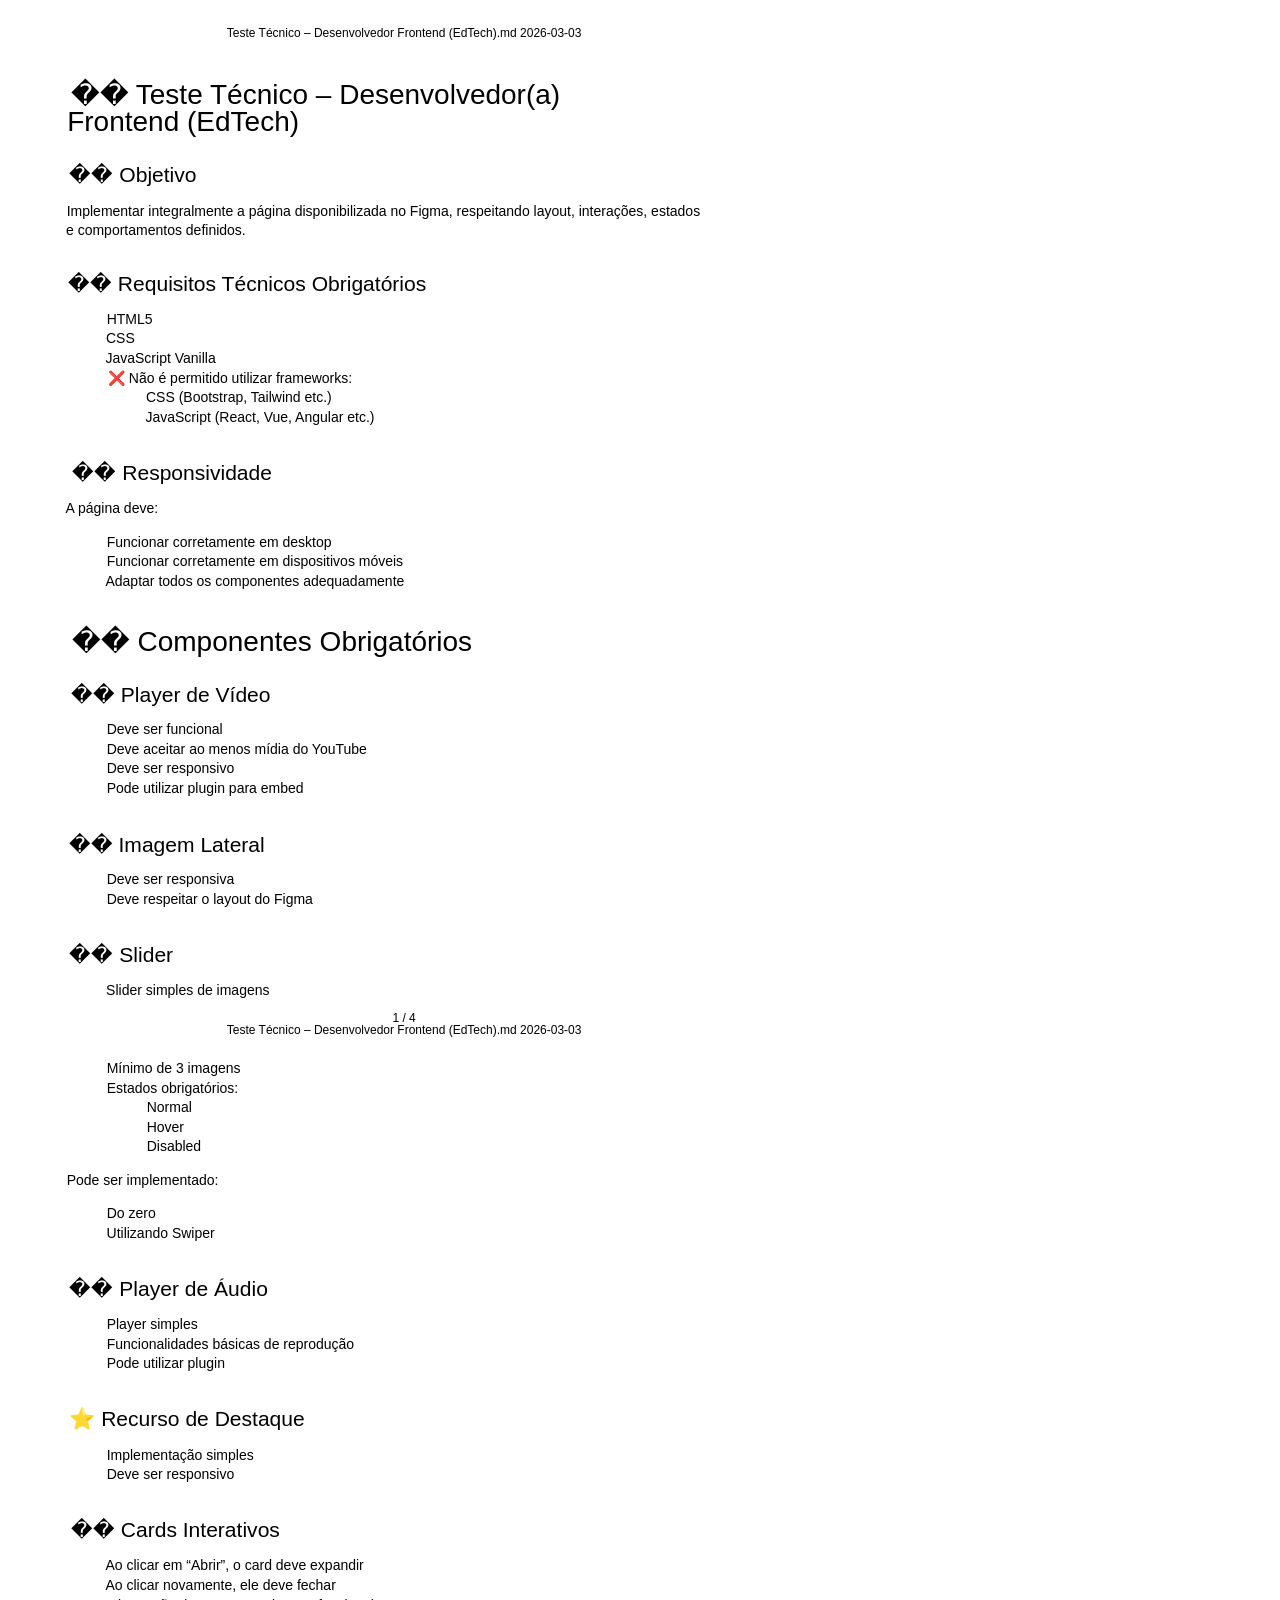
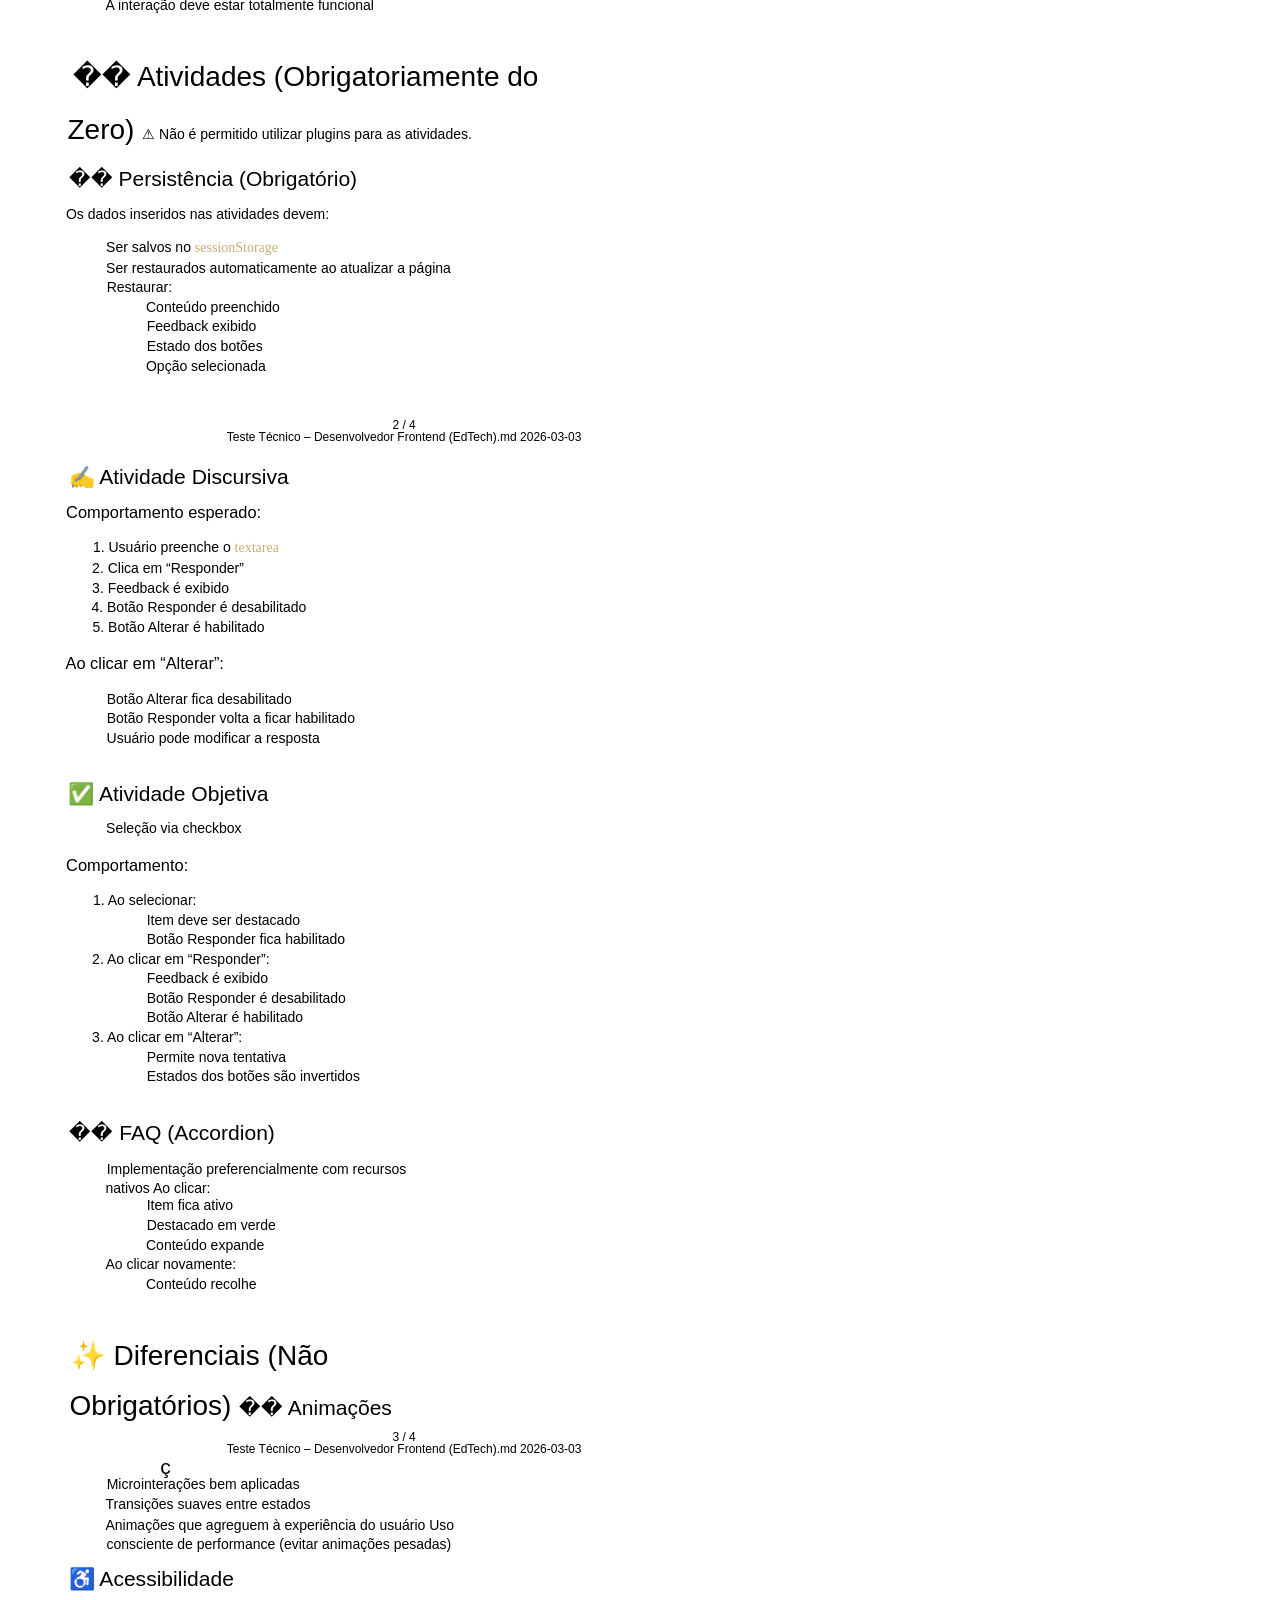
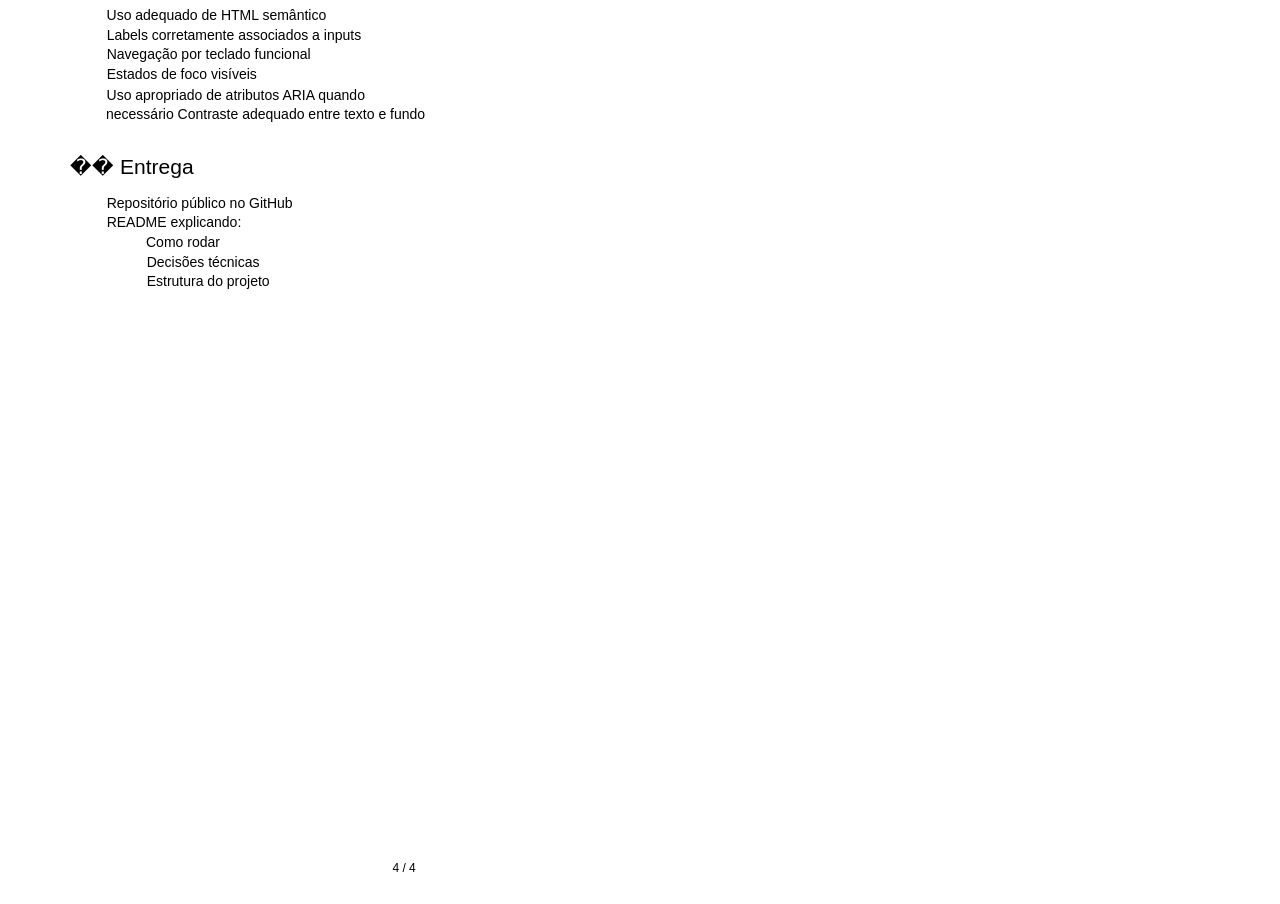
<file: assets/TesteTecnicoDesenvolvedorFrontend_EdTech_.html>
<html>
  <head>
    <meta content="text/html; charset=UTF-8" http-equiv="content-type" />
    <style type="text/css">
      @import url(https://themes.googleusercontent.com/fonts/css?kit=lhDjYqiy3mZ0x6ROQEUoUw);
      ol {
        margin: 0;
        padding: 0;
      }
      table td,
      table th {
        padding: 0;
      }
      .c56 {
        margin-left: 35.1pt;
        padding-top: 13.1pt;
        text-indent: 0.9pt;
        padding-bottom: 0pt;
        line-height: 1.309000015258789;
        text-align: left;
        margin-right: 223.2pt;
      }
      .c8 {
        color: #000000;
        font-weight: 400;
        text-decoration: none;
        vertical-align: baseline;
        font-size: 15.8pt;
        font-family: 'Arial';
        font-style: normal;
      }
      .c16 {
        margin-left: 6.6pt;
        padding-top: 29.7pt;
        text-indent: 3.9pt;
        padding-bottom: 0pt;
        line-height: 1.874250054359436;
        text-align: left;
        margin-right: 118.6pt;
      }
      .c2 {
        color: #000000;
        font-weight: 400;
        text-decoration: none;
        vertical-align: baseline;
        font-size: 10.5pt;
        font-family: 'Arial';
        font-style: normal;
      }
      .c1 {
        color: #c9ae75;
        font-weight: 400;
        text-decoration: none;
        vertical-align: baseline;
        font-size: 10.5pt;
        font-family: 'Consolas';
        font-style: normal;
      }
      .c25 {
        margin-left: 35.5pt;
        padding-top: 4.2pt;
        text-indent: 0.4pt;
        padding-bottom: 0pt;
        line-height: 1.309000015258789;
        text-align: left;
        margin-right: 235.3pt;
      }
      .c46 {
        margin-left: 35.9pt;
        padding-top: 4.2pt;
        text-indent: -0.8pt;
        padding-bottom: 0pt;
        line-height: 1.309000015258789;
        text-align: left;
        margin-right: 209pt;
      }
      .c31 {
        color: #000000;
        font-weight: 400;
        text-decoration: none;
        vertical-align: baseline;
        font-size: 21pt;
        font-family: 'Arial';
        font-style: normal;
      }
      .c62 {
        margin-left: 5.5pt;
        padding-top: 13.1pt;
        text-indent: 0.5pt;
        padding-bottom: 0pt;
        line-height: 1.309000015258789;
        text-align: left;
        margin-right: 31pt;
      }
      .c44 {
        margin-left: 6.4pt;
        padding-top: 31.7pt;
        text-indent: 2.5pt;
        padding-bottom: 0pt;
        line-height: 0.9817500114440918;
        text-align: left;
        margin-right: 80.6pt;
      }
      .c10 {
        color: #000000;
        font-weight: 400;
        text-decoration: none;
        vertical-align: baseline;
        font-size: 9pt;
        font-family: 'Arial';
        font-style: normal;
      }
      .c55 {
        margin-left: 8.1pt;
        padding-top: 30.5pt;
        text-indent: 1pt;
        padding-bottom: 0pt;
        line-height: 1.784999966621399;
        text-align: left;
        margin-right: 190.5pt;
      }
      .c24 {
        color: #000000;
        font-weight: 400;
        text-decoration: none;
        vertical-align: baseline;
        font-size: 12.3pt;
        font-family: 'Arial';
        font-style: normal;
      }
      .c57 {
        margin-left: 7.5pt;
        padding-top: 11.5pt;
        padding-bottom: 0pt;
        line-height: 1;
        text-align: left;
      }
      .c17 {
        margin-left: 35.6pt;
        padding-top: 13.1pt;
        padding-bottom: 0pt;
        line-height: 1;
        text-align: left;
      }
      .c64 {
        margin-left: 35.9pt;
        padding-top: 13.9pt;
        padding-bottom: 0pt;
        line-height: 1;
        text-align: left;
      }
      .c61 {
        margin-left: 37pt;
        padding-top: 4.2pt;
        padding-bottom: 0pt;
        line-height: 1;
        text-align: left;
      }
      .c3 {
        margin-left: 36pt;
        padding-top: 4.2pt;
        padding-bottom: 0pt;
        line-height: 1;
        text-align: left;
      }
      .c58 {
        margin-left: 5.6pt;
        padding-top: 16.7pt;
        padding-bottom: 0pt;
        line-height: 1;
        text-align: left;
      }
      .c6 {
        margin-left: 66pt;
        padding-top: 4.2pt;
        padding-bottom: 0pt;
        line-height: 1;
        text-align: left;
      }
      .c9 {
        margin-left: 5.5pt;
        padding-top: 13.1pt;
        padding-bottom: 0pt;
        line-height: 1;
        text-align: left;
      }
      .c29 {
        margin-left: 36pt;
        padding-top: 0.4pt;
        padding-bottom: 0pt;
        line-height: 1;
        text-align: left;
      }
      .c41 {
        margin-left: 10.3pt;
        padding-top: 29pt;
        padding-bottom: 0pt;
        line-height: 1;
        text-align: left;
      }
      .c50 {
        margin-left: 7.5pt;
        padding-top: 8.9pt;
        padding-bottom: 0pt;
        line-height: 1;
        text-align: left;
      }
      .c37 {
        margin-left: 8.6pt;
        padding-top: 25pt;
        padding-bottom: 0pt;
        line-height: 1;
        text-align: left;
      }
      .c65 {
        margin-left: 66pt;
        padding-top: 1pt;
        padding-bottom: 0pt;
        line-height: 1;
        text-align: left;
      }
      .c19 {
        margin-left: 65.1pt;
        padding-top: 4.2pt;
        padding-bottom: 0pt;
        line-height: 1;
        text-align: left;
      }
      .c34 {
        margin-left: 35.2pt;
        padding-top: 4.2pt;
        padding-bottom: 0pt;
        line-height: 1;
        text-align: left;
      }
      .c38 {
        margin-left: 5.1pt;
        padding-top: 16pt;
        padding-bottom: 0pt;
        line-height: 1;
        text-align: left;
      }
      .c26 {
        margin-left: 7.5pt;
        padding-top: 29pt;
        padding-bottom: 0pt;
        line-height: 1;
        text-align: left;
      }
      .c30 {
        margin-left: 35.5pt;
        padding-top: 4.2pt;
        padding-bottom: 0pt;
        line-height: 1;
        text-align: left;
      }
      .c36 {
        margin-left: 5.1pt;
        padding-top: 13.1pt;
        padding-bottom: 0pt;
        line-height: 1;
        text-align: left;
      }
      .c35 {
        margin-left: 25.1pt;
        padding-top: 4.2pt;
        padding-bottom: 0pt;
        line-height: 1;
        text-align: left;
      }
      .c13 {
        margin-left: 9.2pt;
        padding-top: 28.2pt;
        padding-bottom: 0pt;
        line-height: 1;
        text-align: left;
      }
      .c51 {
        margin-left: 35.1pt;
        padding-top: 13.9pt;
        padding-bottom: 0pt;
        line-height: 1;
        text-align: left;
      }
      .c60 {
        margin-left: 25.7pt;
        padding-top: 14.4pt;
        padding-bottom: 0pt;
        line-height: 1;
        text-align: left;
      }
      .c48 {
        margin-left: 8pt;
        padding-top: 28.2pt;
        padding-bottom: 0pt;
        line-height: 1;
        text-align: left;
      }
      .c59 {
        margin-left: 35.6pt;
        padding-top: 14.7pt;
        padding-bottom: 0pt;
        line-height: 1;
        text-align: left;
      }
      .c0 {
        margin-left: 35.1pt;
        padding-top: 4.2pt;
        padding-bottom: 0pt;
        line-height: 1;
        text-align: left;
      }
      .c5 {
        margin-left: 9.8pt;
        padding-top: 30.5pt;
        padding-bottom: 0pt;
        line-height: 1;
        text-align: left;
      }
      .c43 {
        margin-left: 36pt;
        padding-top: 19pt;
        padding-bottom: 0pt;
        line-height: 1;
        text-align: left;
      }
      .c53 {
        margin-left: 65.5pt;
        padding-top: 4.2pt;
        padding-bottom: 0pt;
        line-height: 1;
        text-align: left;
      }
      .c49 {
        margin-left: 36pt;
        padding-top: 15.2pt;
        padding-bottom: 0pt;
        line-height: 1;
        text-align: left;
      }
      .c39 {
        margin-left: 6pt;
        padding-top: 14.7pt;
        padding-bottom: 0pt;
        line-height: 1;
        text-align: left;
      }
      .c14 {
        margin-left: 24.6pt;
        padding-top: 4.2pt;
        padding-bottom: 0pt;
        line-height: 1;
        text-align: left;
      }
      .c28 {
        margin-left: 25.7pt;
        padding-top: 15.2pt;
        padding-bottom: 0pt;
        line-height: 1;
        text-align: left;
      }
      .c45 {
        margin-left: 25.4pt;
        padding-top: 4.2pt;
        padding-bottom: 0pt;
        line-height: 1;
        text-align: left;
      }
      .c23 {
        margin-left: 35.9pt;
        padding-top: 4.2pt;
        padding-bottom: 0pt;
        line-height: 1;
        text-align: left;
      }
      .c22 {
        margin-left: 36pt;
        padding-top: 13.1pt;
        padding-bottom: 0pt;
        line-height: 1;
        text-align: left;
      }
      .c4 {
        margin-left: 8.1pt;
        padding-top: 29pt;
        padding-bottom: 0pt;
        line-height: 1;
        text-align: left;
      }
      .c7 {
        margin-left: 8.1pt;
        padding-top: 28.2pt;
        padding-bottom: 0pt;
        line-height: 1;
        text-align: left;
      }
      .c63 {
        margin-left: 5.6pt;
        padding-top: 12.8pt;
        padding-bottom: 0pt;
        line-height: 1;
        text-align: left;
      }
      .c54 {
        margin-left: 76.2pt;
        padding-top: 0.2pt;
        padding-bottom: 0pt;
        line-height: 1;
        text-align: left;
      }
      .c11 {
        margin-left: 36pt;
        padding-top: 13.9pt;
        padding-bottom: 0pt;
        line-height: 1;
        text-align: left;
      }
      .c47 {
        margin-left: 9.2pt;
        padding-top: 20.5pt;
        padding-bottom: 0pt;
        line-height: 1;
        text-align: left;
      }
      .c52 {
        margin-left: 7.2pt;
        padding-top: 28.2pt;
        padding-bottom: 0pt;
        line-height: 1;
        text-align: left;
      }
      .c18 {
        margin-left: 8.1pt;
        padding-top: 20.9pt;
        padding-bottom: 0pt;
        line-height: 1;
        text-align: left;
      }
      .c20 {
        margin-left: 36pt;
        padding-top: 14.7pt;
        padding-bottom: 0pt;
        line-height: 1;
        text-align: left;
      }
      .c40 {
        margin-left: 7pt;
        padding-top: 25.8pt;
        padding-bottom: 0pt;
        line-height: 1;
        text-align: left;
      }
      .c42 {
        margin-left: 7.4pt;
        padding-top: 16.7pt;
        padding-bottom: 0pt;
        line-height: 1;
        text-align: left;
      }
      .c33 {
        margin-left: 35.6pt;
        padding-top: 4.2pt;
        padding-bottom: 0pt;
        line-height: 1;
        text-align: left;
      }
      .c27 {
        padding-top: 11pt;
        padding-bottom: 0pt;
        line-height: 1;
        text-align: center;
      }
      .c15 {
        padding-top: 430.2pt;
        padding-bottom: 0pt;
        line-height: 1;
        text-align: center;
      }
      .c32 {
        padding-top: 35pt;
        padding-bottom: 0pt;
        line-height: 1;
        text-align: center;
      }
      .c12 {
        padding-top: 0pt;
        padding-bottom: 0pt;
        line-height: 1;
        text-align: center;
      }
      .c21 {
        background-color: #ffffff;
        max-width: 518.2pt;
        padding: 14pt 37.8pt 16.9pt 38pt;
      }
      .title {
        padding-top: 24pt;
        color: #000000;
        font-weight: 700;
        font-size: 36pt;
        padding-bottom: 6pt;
        font-family: 'Arial';
        line-height: 1.15;
        page-break-after: avoid;
        orphans: 2;
        widows: 2;
        text-align: left;
      }
      .subtitle {
        padding-top: 18pt;
        color: #666666;
        font-size: 24pt;
        padding-bottom: 4pt;
        font-family: 'Georgia';
        line-height: 1.15;
        page-break-after: avoid;
        font-style: italic;
        orphans: 2;
        widows: 2;
        text-align: left;
      }
      li {
        color: #000000;
        font-size: 11pt;
        font-family: 'Arial';
      }
      p {
        margin: 0;
        color: #000000;
        font-size: 11pt;
        font-family: 'Arial';
      }
      h1 {
        padding-top: 24pt;
        color: #000000;
        font-weight: 700;
        font-size: 24pt;
        padding-bottom: 6pt;
        font-family: 'Arial';
        line-height: 1.15;
        page-break-after: avoid;
        orphans: 2;
        widows: 2;
        text-align: left;
      }
      h2 {
        padding-top: 18pt;
        color: #000000;
        font-weight: 700;
        font-size: 18pt;
        padding-bottom: 4pt;
        font-family: 'Arial';
        line-height: 1.15;
        page-break-after: avoid;
        orphans: 2;
        widows: 2;
        text-align: left;
      }
      h3 {
        padding-top: 14pt;
        color: #000000;
        font-weight: 700;
        font-size: 14pt;
        padding-bottom: 4pt;
        font-family: 'Arial';
        line-height: 1.15;
        page-break-after: avoid;
        orphans: 2;
        widows: 2;
        text-align: left;
      }
      h4 {
        padding-top: 12pt;
        color: #000000;
        font-weight: 700;
        font-size: 12pt;
        padding-bottom: 2pt;
        font-family: 'Arial';
        line-height: 1.15;
        page-break-after: avoid;
        orphans: 2;
        widows: 2;
        text-align: left;
      }
      h5 {
        padding-top: 11pt;
        color: #000000;
        font-weight: 700;
        font-size: 11pt;
        padding-bottom: 2pt;
        font-family: 'Arial';
        line-height: 1.15;
        page-break-after: avoid;
        orphans: 2;
        widows: 2;
        text-align: left;
      }
      h6 {
        padding-top: 10pt;
        color: #000000;
        font-weight: 700;
        font-size: 10pt;
        padding-bottom: 2pt;
        font-family: 'Arial';
        line-height: 1.15;
        page-break-after: avoid;
        orphans: 2;
        widows: 2;
        text-align: left;
      }
    </style>
  </head>
  <body class="c21 doc-content">
    <p class="c12">
      <span class="c10"
        >Teste T&eacute;cnico &ndash; Desenvolvedor Frontend (EdTech).md
        2026-03-03
      </span>
    </p>
    <p class="c44">
      <span class="c31"
        >&#65533;&#65533; Teste T&eacute;cnico &ndash; Desenvolvedor(a) Frontend
        (EdTech)
      </span>
    </p>
    <p class="c18"><span class="c8">&#65533;&#65533; Objetivo </span></p>
    <p class="c62">
      <span class="c2"
        >Implementar integralmente a p&aacute;gina disponibilizada no Figma,
        respeitando layout, intera&ccedil;&otilde;es, estados e comportamentos
        definidos.
      </span>
    </p>
    <p class="c40">
      <span class="c8"
        >&#65533;&#65533; Requisitos T&eacute;cnicos Obrigat&oacute;rios
      </span>
    </p>
    <p class="c22"><span class="c2">HTML5 </span></p>
    <p class="c30"><span class="c2">CSS </span></p>
    <p class="c0"><span class="c2">JavaScript Vanilla </span></p>
    <p class="c61">
      <span class="c2"
        >&#10060; N&atilde;o &eacute; permitido utilizar frameworks:
      </span>
    </p>
    <p class="c53"><span class="c2">CSS (Bootstrap, Tailwind etc.) </span></p>
    <p class="c19">
      <span class="c2">JavaScript (React, Vue, Angular etc.) </span>
    </p>
    <p class="c41"><span class="c8">&#65533;&#65533; Responsividade </span></p>
    <p class="c36"><span class="c2">A p&aacute;gina deve: </span></p>
    <p class="c20">
      <span class="c2">Funcionar corretamente em desktop </span>
    </p>
    <p class="c3">
      <span class="c2"
        >Funcionar corretamente em dispositivos m&oacute;veis
      </span>
    </p>
    <p class="c0">
      <span class="c2">Adaptar todos os componentes adequadamente </span>
    </p>
    <p class="c5">
      <span class="c31">&#65533;&#65533; Componentes Obrigat&oacute;rios </span>
    </p>
    <p class="c47">
      <span class="c8">&#65533;&#65533; Player de V&iacute;deo </span>
    </p>
    <p class="c22"><span class="c2">Deve ser funcional </span></p>
    <p class="c3">
      <span class="c2">Deve aceitar ao menos m&iacute;dia do YouTube </span>
    </p>
    <p class="c3"><span class="c2">Deve ser responsivo </span></p>
    <p class="c3"><span class="c2">Pode utilizar plugin para embed </span></p>
    <p class="c26"><span class="c8">&#65533;&#65533; Imagem Lateral </span></p>
    <p class="c22"><span class="c2">Deve ser responsiva </span></p>
    <p class="c3"><span class="c2">Deve respeitar o layout do Figma </span></p>
    <p class="c4"><span class="c8">&#65533;&#65533; Slider </span></p>
    <p class="c17"><span class="c2">Slider simples de imagens</span></p>
    <p class="c27"><span class="c10">1 / 4 </span></p>
    <p class="c12">
      <span class="c10"
        >Teste T&eacute;cnico &ndash; Desenvolvedor Frontend (EdTech).md
        2026-03-03
      </span>
    </p>
    <p class="c43"><span class="c2">M&iacute;nimo de 3 imagens </span></p>
    <p class="c3"><span class="c2">Estados obrigat&oacute;rios: </span></p>
    <p class="c6"><span class="c2">Normal </span></p>
    <p class="c6"><span class="c2">Hover </span></p>
    <p class="c6"><span class="c2">Disabled </span></p>
    <p class="c39"><span class="c2">Pode ser implementado: </span></p>
    <p class="c20"><span class="c2">Do zero </span></p>
    <p class="c23"><span class="c2">Utilizando Swiper </span></p>
    <p class="c7">
      <span class="c8">&#65533;&#65533; Player de &Aacute;udio </span>
    </p>
    <p class="c11"><span class="c2">Player simples </span></p>
    <p class="c3">
      <span class="c2"
        >Funcionalidades b&aacute;sicas de reprodu&ccedil;&atilde;o
      </span>
    </p>
    <p class="c3"><span class="c2">Pode utilizar plugin </span></p>
    <p class="c48"><span class="c8">&#11088; Recurso de Destaque </span></p>
    <p class="c11">
      <span class="c2">Implementa&ccedil;&atilde;o simples </span>
    </p>
    <p class="c3"><span class="c2">Deve ser responsivo </span></p>
    <p class="c13">
      <span class="c8">&#65533;&#65533; Cards Interativos </span>
    </p>
    <p class="c51">
      <span class="c2"
        >Ao clicar em &ldquo;Abrir&rdquo;, o card deve expandir
      </span>
    </p>
    <p class="c0">
      <span class="c2">Ao clicar novamente, ele deve fechar </span>
    </p>
    <p class="c0">
      <span class="c2"
        >A intera&ccedil;&atilde;o deve estar totalmente funcional
      </span>
    </p>
    <p class="c16">
      <span class="c31"
        >&#65533;&#65533; Atividades (Obrigatoriamente do Zero) </span
      ><span class="c2"
        >&#9888; N&atilde;o &eacute; permitido utilizar plugins para as
        atividades.
      </span>
    </p>
    <p class="c50">
      <span class="c8"
        >&#65533;&#65533; Persist&ecirc;ncia (Obrigat&oacute;rio)
      </span>
    </p>
    <p class="c9">
      <span class="c2">Os dados inseridos nas atividades devem: </span>
    </p>
    <p class="c59">
      <span class="c2">Ser salvos no </span
      ><span class="c1">sessionStorage </span>
    </p>
    <p class="c33">
      <span class="c2"
        >Ser restaurados automaticamente ao atualizar a p&aacute;gina
      </span>
    </p>
    <p class="c3"><span class="c2">Restaurar: </span></p>
    <p class="c53"><span class="c2">Conte&uacute;do preenchido </span></p>
    <p class="c6"><span class="c2">Feedback exibido </span></p>
    <p class="c6"><span class="c2">Estado dos bot&otilde;es </span></p>
    <p class="c53"><span class="c2">Op&ccedil;&atilde;o selecionada</span></p>
    <p class="c32"><span class="c10">2 / 4 </span></p>
    <p class="c12">
      <span class="c10"
        >Teste T&eacute;cnico &ndash; Desenvolvedor Frontend (EdTech).md
        2026-03-03
      </span>
    </p>
    <p class="c42"><span class="c8">&#9997; Atividade Discursiva </span></p>
    <p class="c63"><span class="c24">Comportamento esperado: </span></p>
    <p class="c28">
      <span class="c2">1. Usu&aacute;rio preenche o </span
      ><span class="c1">textarea </span>
    </p>
    <p class="c35">
      <span class="c2">2. Clica em &ldquo;Responder&rdquo; </span>
    </p>
    <p class="c35"><span class="c2">3. Feedback &eacute; exibido </span></p>
    <p class="c14">
      <span class="c2">4. Bot&atilde;o Responder &eacute; desabilitado </span>
    </p>
    <p class="c45">
      <span class="c2">5. Bot&atilde;o Alterar &eacute; habilitado </span>
    </p>
    <p class="c38">
      <span class="c24">Ao clicar em &ldquo;Alterar&rdquo;: </span>
    </p>
    <p class="c49">
      <span class="c2">Bot&atilde;o Alterar fica desabilitado </span>
    </p>
    <p class="c3">
      <span class="c2">Bot&atilde;o Responder volta a ficar habilitado </span>
    </p>
    <p class="c23">
      <span class="c2">Usu&aacute;rio pode modificar a resposta </span>
    </p>
    <p class="c52"><span class="c8">&#9989; Atividade Objetiva </span></p>
    <p class="c17">
      <span class="c2">Sele&ccedil;&atilde;o via checkbox </span>
    </p>
    <p class="c58"><span class="c24">Comportamento: </span></p>
    <p class="c60"><span class="c2">1. Ao selecionar: </span></p>
    <p class="c6"><span class="c2">Item deve ser destacado </span></p>
    <p class="c6">
      <span class="c2">Bot&atilde;o Responder fica habilitado </span>
    </p>
    <p class="c35">
      <span class="c2">2. Ao clicar em &ldquo;Responder&rdquo;: </span>
    </p>
    <p class="c6"><span class="c2">Feedback &eacute; exibido </span></p>
    <p class="c6">
      <span class="c2">Bot&atilde;o Responder &eacute; desabilitado </span>
    </p>
    <p class="c6">
      <span class="c2">Bot&atilde;o Alterar &eacute; habilitado </span>
    </p>
    <p class="c35">
      <span class="c2">3. Ao clicar em &ldquo;Alterar&rdquo;: </span>
    </p>
    <p class="c6"><span class="c2">Permite nova tentativa </span></p>
    <p class="c6">
      <span class="c2">Estados dos bot&otilde;es s&atilde;o invertidos </span>
    </p>
    <p class="c4"><span class="c8">&#65533;&#65533; FAQ (Accordion) </span></p>
    <p class="c56">
      <span class="c2"
        >Implementa&ccedil;&atilde;o preferencialmente com recursos nativos Ao
        clicar:
      </span>
    </p>
    <p class="c65"><span class="c2">Item fica ativo </span></p>
    <p class="c6"><span class="c2">Destacado em verde </span></p>
    <p class="c53"><span class="c2">Conte&uacute;do expande </span></p>
    <p class="c0"><span class="c2">Ao clicar novamente: </span></p>
    <p class="c53"><span class="c2">Conte&uacute;do recolhe </span></p>
    <p class="c55">
      <span class="c31"
        >&#10024; Diferenciais (N&atilde;o Obrigat&oacute;rios) </span
      ><span class="c8">&#65533;&#65533; Anima&ccedil;&otilde;es</span>
    </p>
    <p class="c12"><span class="c10">3 / 4 </span></p>
    <p class="c12">
      <span class="c10"
        >Teste T&eacute;cnico &ndash; Desenvolvedor Frontend (EdTech).md
        2026-03-03
      </span>
    </p>
    <p class="c54"><span class="c8">&ccedil; </span></p>
    <p class="c29">
      <span class="c2">Microintera&ccedil;&otilde;es bem aplicadas </span>
    </p>
    <p class="c34">
      <span class="c2">Transi&ccedil;&otilde;es suaves entre estados </span>
    </p>
    <p class="c46">
      <span class="c2"
        >Anima&ccedil;&otilde;es que agreguem &agrave; experi&ecirc;ncia do
        usu&aacute;rio Uso consciente de performance (evitar
        anima&ccedil;&otilde;es pesadas)
      </span>
    </p>
    <p class="c57"><span class="c8">&#9855; Acessibilidade </span></p>
    <p class="c64">
      <span class="c2">Uso adequado de HTML sem&acirc;ntico </span>
    </p>
    <p class="c3">
      <span class="c2">Labels corretamente associados a inputs </span>
    </p>
    <p class="c3">
      <span class="c2">Navega&ccedil;&atilde;o por teclado funcional </span>
    </p>
    <p class="c3"><span class="c2">Estados de foco vis&iacute;veis </span></p>
    <p class="c25">
      <span class="c2"
        >Uso apropriado de atributos ARIA quando necess&aacute;rio Contraste
        adequado entre texto e fundo
      </span>
    </p>
    <p class="c37"><span class="c8">&#65533;&#65533; Entrega </span></p>
    <p class="c11">
      <span class="c2">Reposit&oacute;rio p&uacute;blico no GitHub </span>
    </p>
    <p class="c3"><span class="c2">README explicando: </span></p>
    <p class="c53"><span class="c2">Como rodar </span></p>
    <p class="c6"><span class="c2">Decis&otilde;es t&eacute;cnicas </span></p>
    <p class="c6"><span class="c2">Estrutura do projeto</span></p>
    <p class="c15"><span class="c10">4 / 4 </span></p>
  </body>
</html>
</file>
